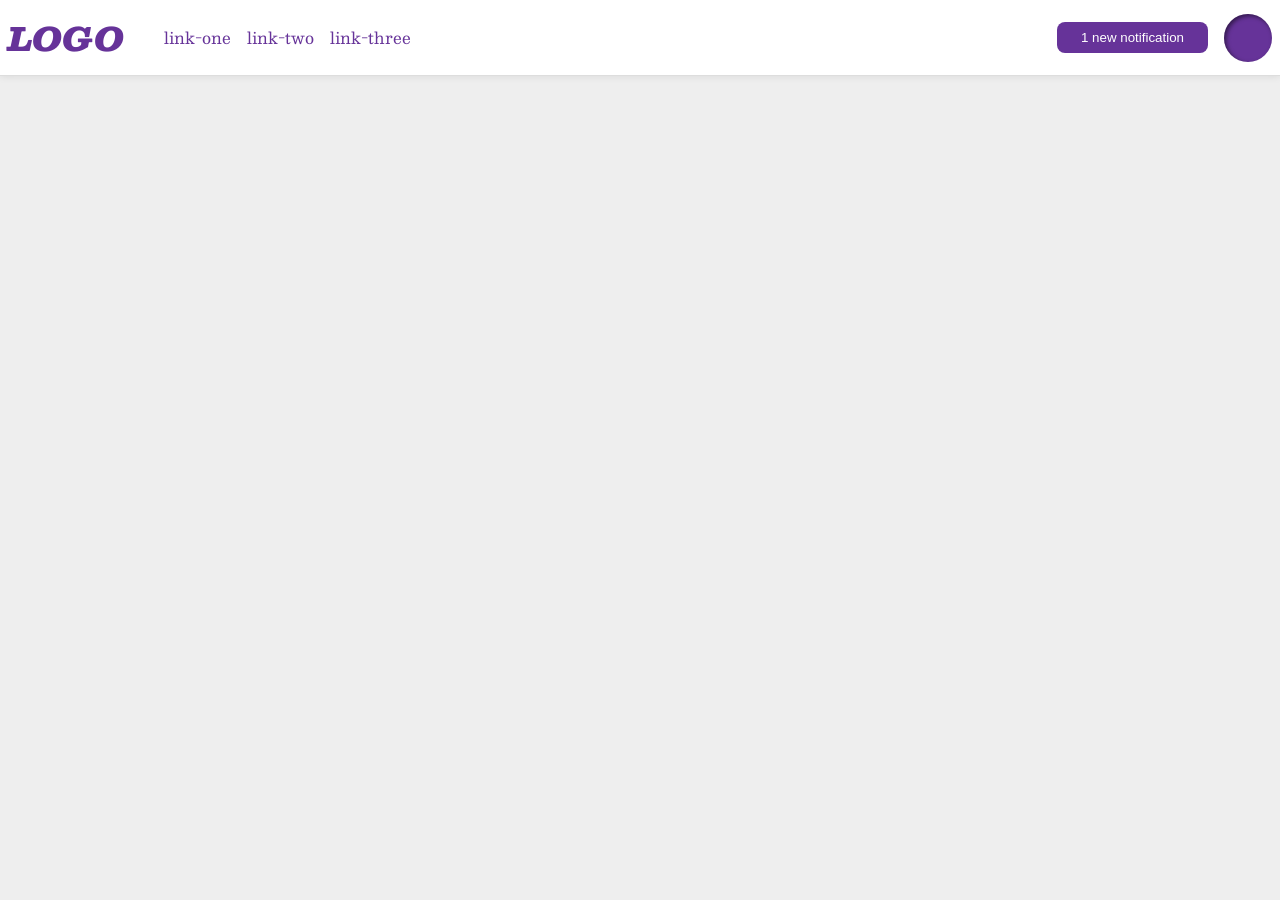
<file: foundations/flex/03-flex-header-2/index.html>
<!DOCTYPE html>
<html lang="en">
  <head>
    <meta charset="UTF-8">
    <meta http-equiv="X-UA-Compatible" content="IE=edge">
    <meta name="viewport" content="width=device-width, initial-scale=1.0">
    <title>Flex Header 2</title>
    <link rel="stylesheet" href="style.css">
  </head>
  <body>
    <div class="header">
      <div class="logo">
        LOGO
      </div>
      <ul class="links">
        <li><a href="https://google.com">link-one</a></li>
        <li><a href="https://google.com">link-two</a></li>
        <li><a href="https://google.com">link-three</a></li>
      </ul>

      <div class="right-part">
        <button class="notifications">
        1 new notification
      </button>
      <div class="profile-image"></div>
      </div>
    </div>
  </body>
</html>
</file>
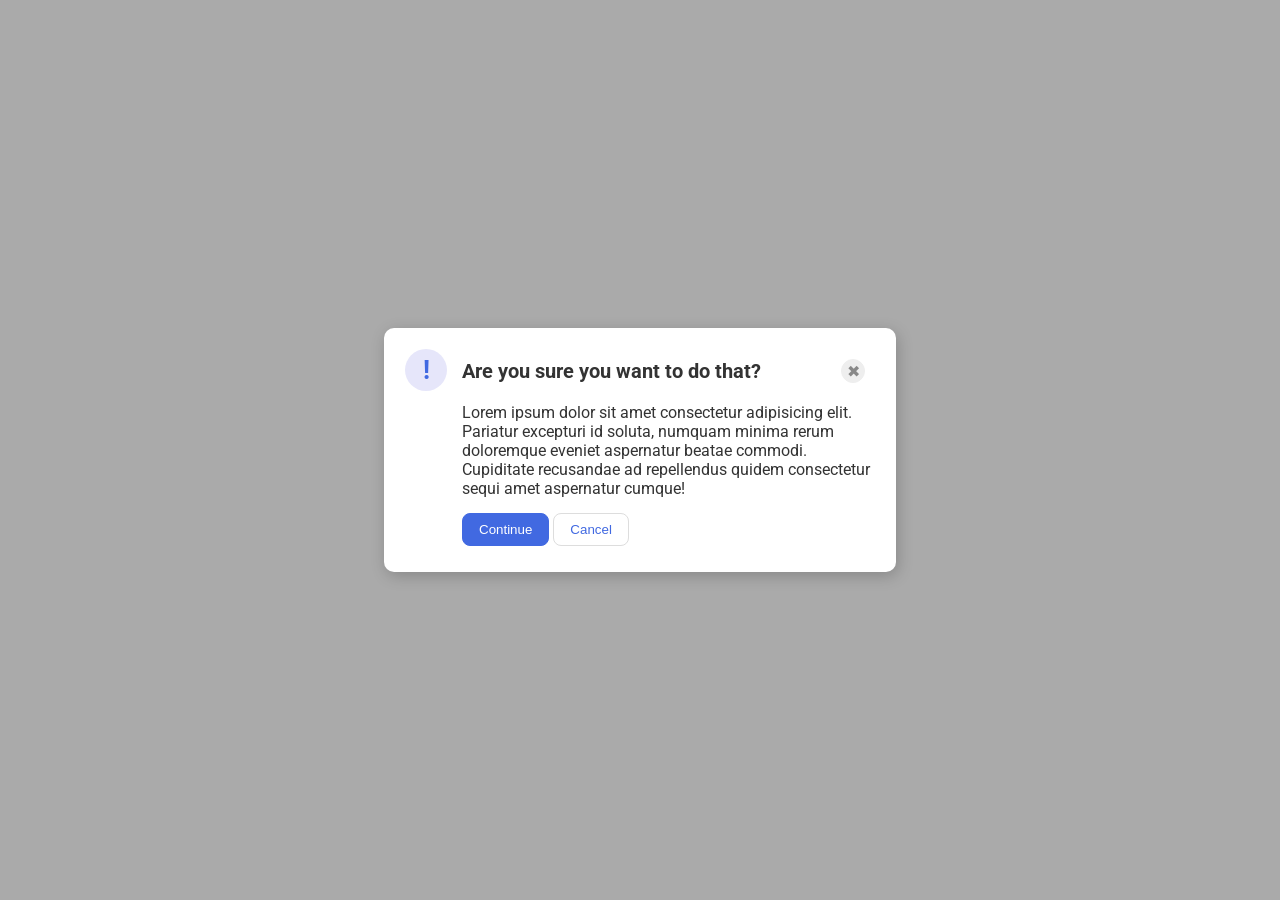
<file: foundations/flex/05-flex-modal/index.html>
<!DOCTYPE html>
<html lang="en">
  <head>
    <meta charset="UTF-8">
    <meta http-equiv="X-UA-Compatible" content="IE=edge">
    <meta name="viewport" content="width=device-width, initial-scale=1.0">
    <link rel="stylesheet" href="style.css">
    <title>Modal</title>
  </head>
  <body>
    <div class="modal">
      <div class="icon">!</div>

      <div class="container">
        <div class="header">Are you sure you want to do that?

           <button class="close-button">✖</button>
        </div>
        <div class="text">Lorem ipsum dolor sit amet consectetur adipisicing elit. Pariatur excepturi id soluta, numquam minima rerum doloremque eveniet aspernatur beatae commodi. Cupiditate recusandae ad repellendus quidem consectetur sequi amet aspernatur cumque!</div>
        
        <div class="btn-container">
          <button class="continue">Continue</button>
          <button class="cancel">Cancel</button>
        </div>
      </div>
    </div>
  </body>
</html>
</file>
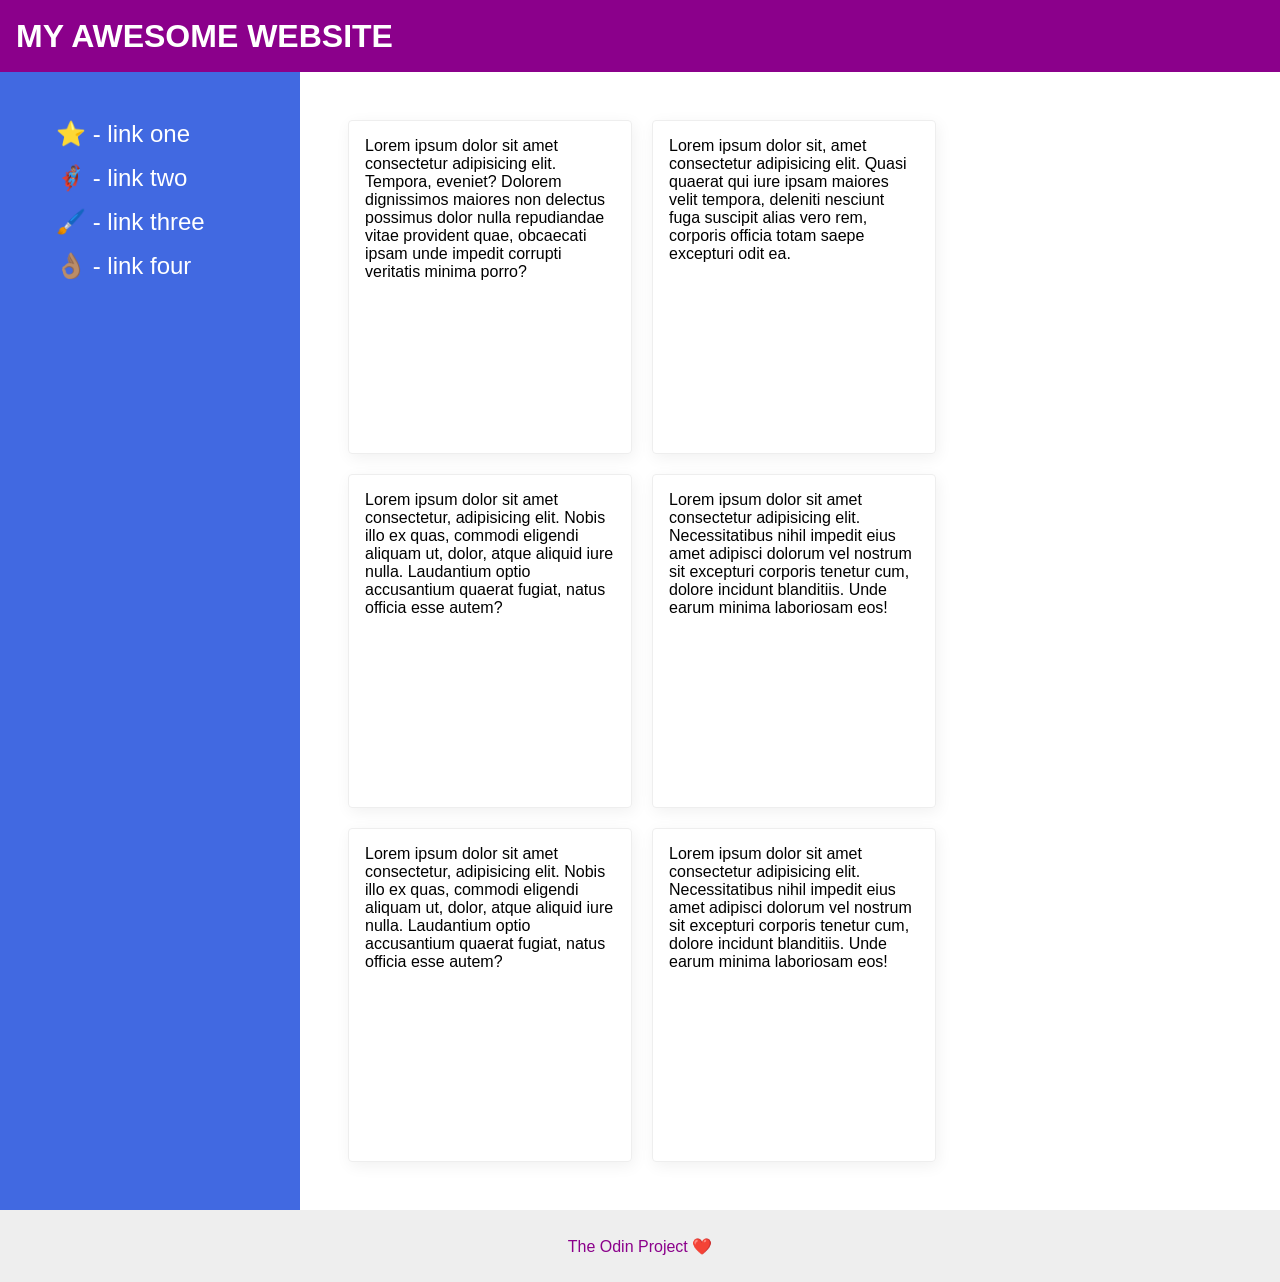
<file: foundations/flex/07-flex-layout-2/index.html>
<!DOCTYPE html>
<html lang="en">
  <head>
    <meta charset="UTF-8">
    <meta http-equiv="X-UA-Compatible" content="IE=edge">
    <meta name="viewport" content="width=device-width, initial-scale=1.0">
    <title>The Holy Grail</title>
    <link rel="stylesheet" href="style.css">
  </head>
  <body>
    <div class="header">
      MY AWESOME WEBSITE
    </div>
    
    <div class="content">
      <div class="sidebar">
        <ul>
          <li><a href="#">⭐ - link one</a></li>
          <li><a href="#">🦸🏽‍♂️ - link two</a></li>
          <li><a href="#">🖌️ - link three</a></li>
          <li><a href="#">👌🏽 - link four</a></li>
        </ul>
      </div>

      <div class="cards">
        <div class="card">Lorem ipsum dolor sit amet consectetur adipisicing elit. Tempora, eveniet? Dolorem dignissimos maiores non delectus possimus dolor nulla repudiandae vitae provident quae, obcaecati ipsam unde impedit corrupti veritatis minima porro?</div>
        <div class="card">Lorem ipsum dolor sit, amet consectetur adipisicing elit. Quasi quaerat qui iure ipsam maiores velit tempora, deleniti nesciunt fuga suscipit alias vero rem, corporis officia totam saepe excepturi odit ea.</div>
        <div class="card">Lorem ipsum dolor sit amet consectetur, adipisicing elit. Nobis illo ex quas, commodi eligendi aliquam ut, dolor, atque aliquid iure nulla. Laudantium optio accusantium quaerat fugiat, natus officia esse autem?</div>
        <div class="card">Lorem ipsum dolor sit amet consectetur adipisicing elit. Necessitatibus nihil impedit eius amet adipisci dolorum vel nostrum sit excepturi corporis tenetur cum, dolore incidunt blanditiis. Unde earum minima laboriosam eos!</div>
        <div class="card">Lorem ipsum dolor sit amet consectetur, adipisicing elit. Nobis illo ex quas, commodi eligendi aliquam ut, dolor, atque aliquid iure nulla. Laudantium optio accusantium quaerat fugiat, natus officia esse autem?</div>
        <div class="card">Lorem ipsum dolor sit amet consectetur adipisicing elit. Necessitatibus nihil impedit eius amet adipisci dolorum vel nostrum sit excepturi corporis tenetur cum, dolore incidunt blanditiis. Unde earum minima laboriosam eos!</div>
      </div>
    </div>
    
    
    <div class="footer">
      The Odin Project ❤️
    </div>
  </body>
</html>
</file>
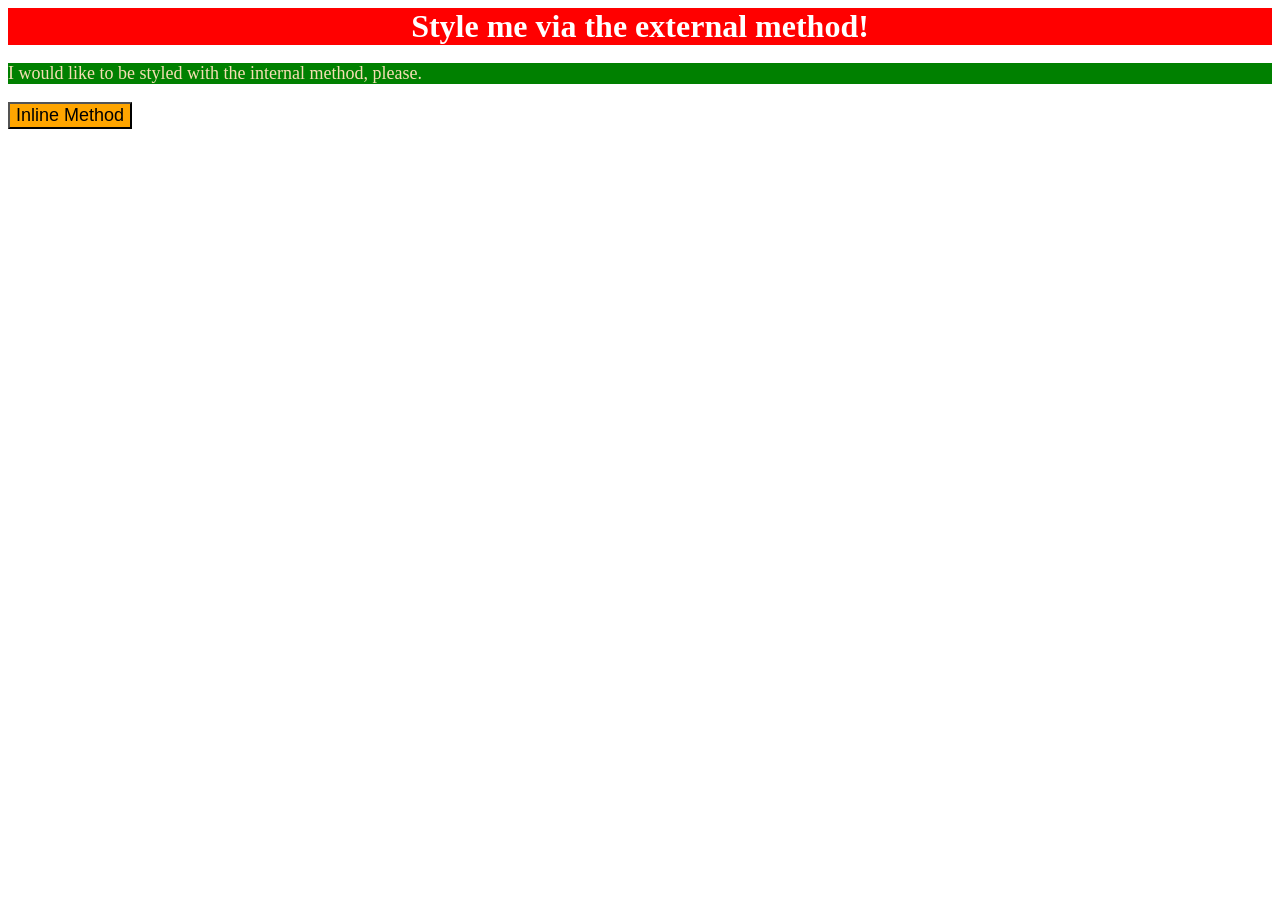
<file: foundations/intro-to-css/01-css-methods/index.html>
<!DOCTYPE html>
<html lang="en">
  <head>
    <meta charset="UTF-8">
    <meta http-equiv="X-UA-Compatible" content="IE=edge">
    <meta name="viewport" content="width=device-width, initial-scale=1.0">
    <link rel="stylesheet" href="style.css">
    <title>Methods for Adding CSS</title>
    <style>
      p {
        background-color: green;
        color: wheat;
        font-size: 18px;
      }
    </style>
  </head>
  <body>
    <div>Style me via the external method!</div>
    <p>I would like to be styled with the internal method, please.</p>
    <button style="background-color: orange; font-size: 18px;">Inline Method</button>
  </body>
</html>
</file>
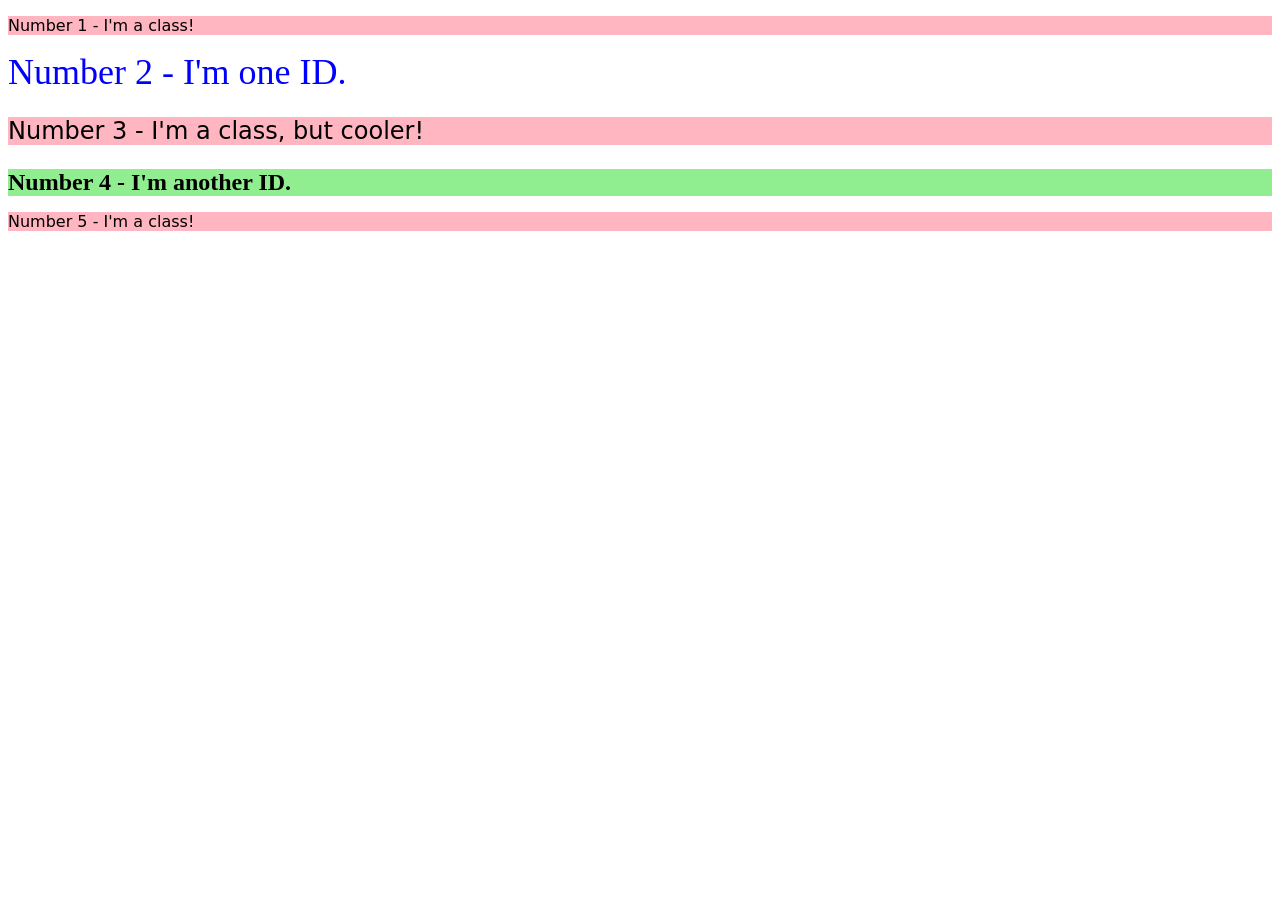
<file: foundations/intro-to-css/02-class-id-selectors/index.html>
<!DOCTYPE html>
<html lang="en">
  <head>
    <meta charset="UTF-8">
    <meta http-equiv="X-UA-Compatible" content="IE=edge">
    <meta name="viewport" content="width=device-width, initial-scale=1.0">
    <title>Class and ID Selectors</title>
    <link rel="stylesheet" href="style.css">
  </head>
  <body>
    <p class="oddNumber">Number 1 - I'm a class!</p>
    <div id="second">Number 2 - I'm one ID.</div>
    <p class="oddNumber third" >Number 3 - I'm a class, but cooler!</p>
    <div id="fourth">Number 4 - I'm another ID.</div>
    <p class="oddNumber">Number 5 - I'm a class!</p>
  </body>
</html>
</file>
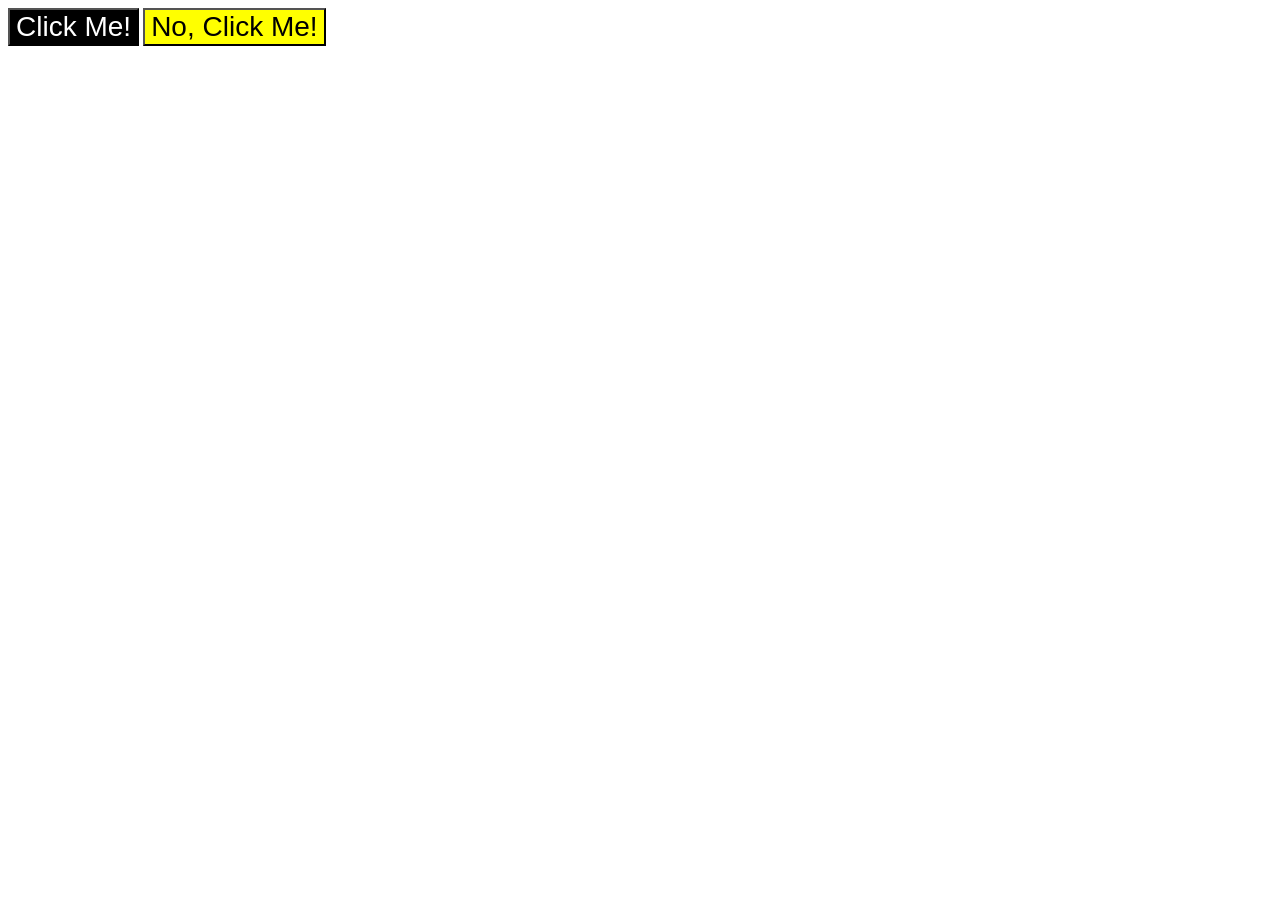
<file: foundations/intro-to-css/03-grouping-selectors/index.html>
<!DOCTYPE html>
<html lang="en">
  <head>
    <meta charset="UTF-8">
    <meta http-equiv="X-UA-Compatible" content="IE=edge">
    <meta name="viewport" content="width=device-width, initial-scale=1.0">
    <title>Grouping Selectors</title>
    <link rel="stylesheet" href="style.css">
  </head>
  <body>
    <button class="firstBtn">Click Me!</button>
    <button class="secondBtn">No, Click Me!</button>
  </body>
</html>
</file>
<file: foundations/flex/03-flex-header-2/style.css>
/* this is some magical font-importing.  
you'll learn about it later. */
@import url('https://fonts.googleapis.com/css2?family=Besley:ital,wght@0,400;1,900&display=swap');

body {
  margin: 0;
  background: #eee;
  font-family: Besley, serif;
}

.header {
  background: white;
  border-bottom: 1px solid #ddd;
  box-shadow: 0 0 8px rgba(0,0,0,.1);
  padding: 8px;
  display: flex;
  justify-content: center;
  align-items: center;
}

.profile-image {
  background: rebeccapurple;
  box-shadow: inset 2px 2px 4px rgba(0,0,0,.5);
  border-radius: 50%;
  width: 48px;
  height: 48px;
}

.right-part {
  display: flex;
  justify-content: center;
  align-items: center;
  margin-left: auto;
  gap: 16px;
}

.logo {
  color: rebeccapurple;
  font-size: 32px;
  font-weight: 900;
  font-style: italic;
}

button {
  border: none;
  border-radius: 8px;
  background: rebeccapurple;
  color: white;
  padding: 8px 24px;
}

a {
  /* this removes the line under our links */
  text-decoration: none;
  color: rebeccapurple;
}

ul {
  list-style-type: none;
  display: flex;
  gap: 16px;
}
</file>
<file: foundations/flex/05-flex-modal/style.css>
@import url('https://fonts.googleapis.com/css2?family=Roboto:wght@400;700&display=swap');

html, body {
  height: 100%;
}

body {
  font-family: Roboto, sans-serif;
  margin: 0;
  background: #aaa;
  color: #333;
  /* I'll give you this one for free lol */
  display: flex;
  align-items: center;
  justify-content: center;
}

.modal {
  background: white;
  width: 480px;
  border-radius: 10px;
  box-shadow: 2px 4px 16px rgba(0,0,0,.2);

  display: flex;
  padding: 16px;
}

.header {
  display: flex;
  justify-content: space-between;
  align-items: center;
  
  font-weight: bold;
  font-size: 20px;
}

.container {
  padding: 10px;
}

.container .text {
  padding-top: 15px;
  padding-bottom: 15px;
}

.icon {
  color: royalblue;
  font-size: 26px;
  font-weight: 700;
  background: lavender;
  width: 42px;
  height: 42px;
  border-radius: 50%;
  display: flex;
  align-items: center;
  justify-content: center;

  flex-shrink: 0;
  margin: 5px;
}

.close-button {
  background: #eee;
  border-radius: 50%;
  color: #888;
  font-weight: 400;
  font-size: 16px;
  height: 24px;
  width: 24px;
  display: flex;
  align-items: center;
  justify-content: center;
  border: 1px solid #eee;
  padding: 0;

  flex-shrink: 0;
  margin: 5px;
}


button {
  cursor: pointer;
  padding: 8px 16px;
  border-radius: 8px;
}

button.continue {
  background: royalblue;
  border: 1px solid royalblue;
  color: white;
}

button.cancel {
  background: white;
  border: 1px solid #ddd;
  color: royalblue;
}
</file>
<file: foundations/flex/07-flex-layout-2/style.css>
body {
  font-family: -apple-system, BlinkMacSystemFont, 'Segoe UI', Roboto, Oxygen, Ubuntu, Cantarell, 'Open Sans', 'Helvetica Neue', sans-serif;
  margin: 0;
  min-height: 100vh;

  display: flex;
  flex-direction: column;
}

.header {
  height: 72px;
  background: darkmagenta;
  color: white;

  font-size: 32px;
  font-weight: 900;
  display: flex;
  justify-content: left;
  align-items: center;
  padding-left: 16px;
}

.content {
  display: flex;
  flex-direction: row;
  flex: 1;
}

.cards {
  display: flex;
  justify-content: flex-start;
  align-items: center;
  flex-direction: row;
  flex-wrap: wrap;
  padding: 48px;
  gap: 20px;
  box-sizing: border-box;
}


.footer {
  height: 72px;
  background: #eee;
  color: darkmagenta;

  display: flex;
  justify-content: center;
  align-items: center;
}

.sidebar {
  width: 300px;
  background: royalblue;
  box-sizing: border-box;

  display: flex;
  justify-content: flex-start;
  align-items: flex-start;
  flex-shrink: 0;
  padding: 16px;
  margin: 0;
}

.card {
  border: 1px solid #eee;
  box-shadow: 2px 4px 16px rgba(0,0,0,.06);
  border-radius: 4px;

  display: flex;
  justify-content: center;
  align-items: flex-start;
  padding: 16px;
  width: 250px;
  height: 300px;
}

ul {
  list-style: none;
}

li {
  margin-top: 16px;
}

a {
  text-decoration: none;
  color: white;
  font-size: 24px;
}
</file>
<file: foundations/intro-to-css/01-css-methods/style.css>
div {
    background-color: red;
    color: white;
    font-size: 32px;
    font-weight: bold;
    text-align: center;
}
</file>
<file: foundations/intro-to-css/02-class-id-selectors/style.css>
/* Add CSS Styling */
.oddNumber {
    background-color: #ffb6c1;
    font-family: Verdana, "DejaVu Sans", sans-serif;
}

#second {
    color: #0000ff;
    font-size: 36px;
}

.third {
    font-size: 24px;
}

#fourth {
    background-color: #90ee90;
    font-size: 24px;
    font-weight: bold;
}
</file>
<file: foundations/intro-to-css/03-grouping-selectors/style.css>
/* Add CSS Styling */
.firstBtn,
.secondBtn {
    font-size: 28px;
    font-family: Helvetica, 'Times New Roman', sans-serif;
}

.firstBtn {
    background-color: black;
    color: white;
}

.secondBtn {
    background-color: yellow;
}
</file>
